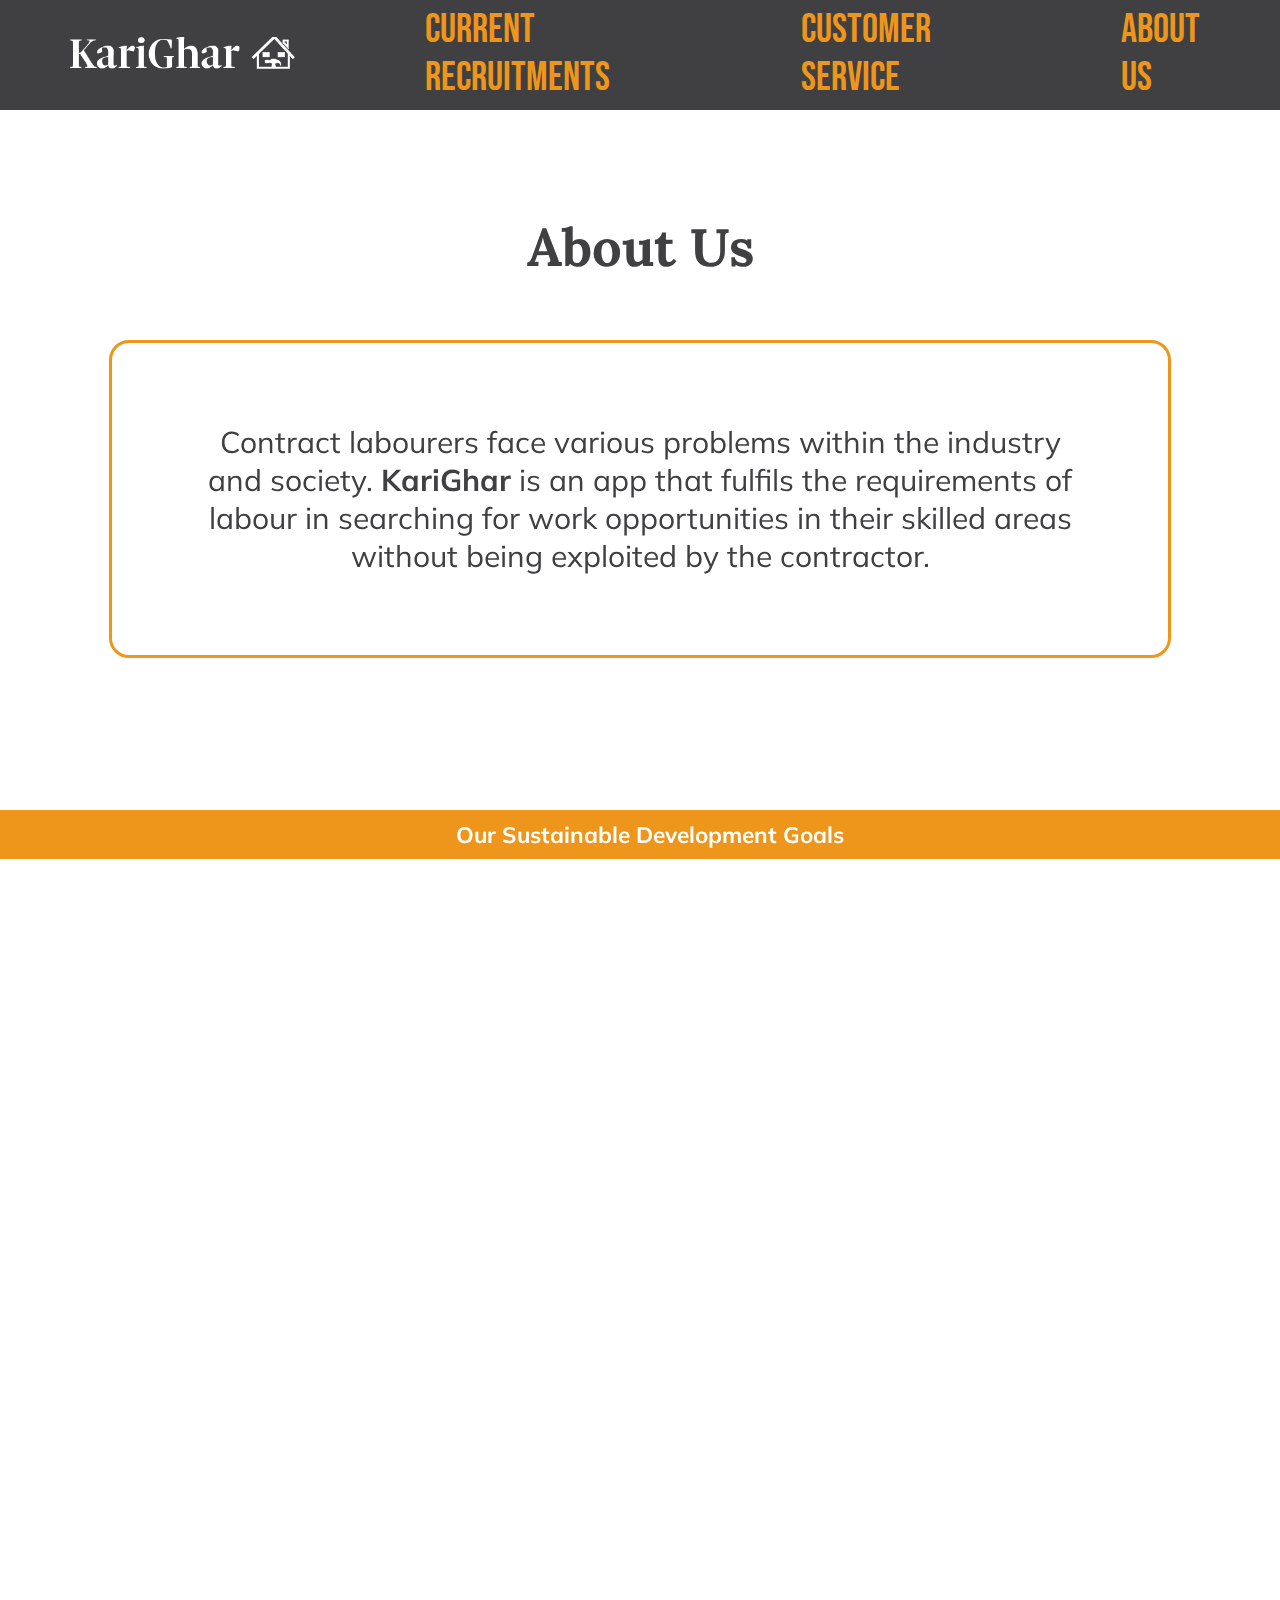
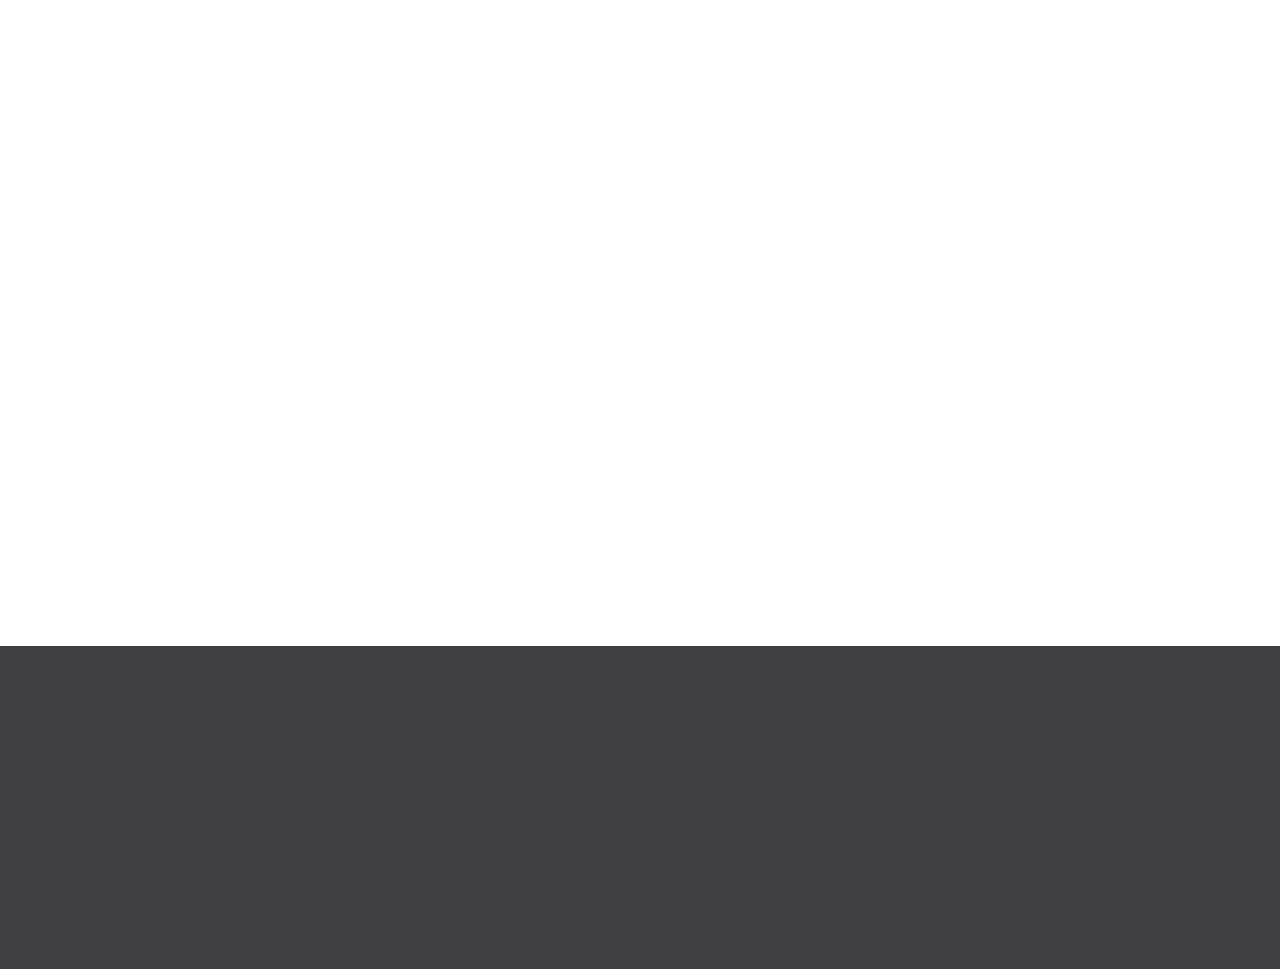
<file: aboutus.html>
<!DOCTYPE html>
<html lang="en">

<head>
    <meta charset="UTF-8">
    <meta http-equiv="X-UA-Compatible" content="IE=edge">
    <meta name="viewport" content="width=device-width, initial-scale=1.0">
    <title>Karighar</title>
    <link rel="stylesheet" href="aboutus.css">
</head>

<body>
    <nav>
        <div class="logo"><a href="index.html"><img src="KariGhar.png" alt="Karighar"></a></div>
        <div class="nav-links">
            <ul>
                <li><a href="currec.html">Current Recruitments</a></li>
                <li><a href="customerservice.html">Customer Service</a></li>
                <li><a href="aboutus.html">About Us</a></li>
            </ul>
        </div>
    </nav>
    <div class="aumain">
        <div class="auhead">
            <h2>About Us</h2>
        </div>
        <div class="aupara">
            <p>Contract labourers face various problems within the industry and society. <a
                    href="index.html"><strong>KariGhar</strong></a> is an app that fulfils the requirements of labour in
                searching for work opportunities in their skilled areas without being exploited by the contractor.
            </p>
        </div>
    </div>
    <div class="sustain">
        <h2>Our Sustainable Development Goals</h2>
    </div>
    <div class="goal8">
        <img class="goalimg" src="sdgicons/english/8.png" alt="Decent Work and Economic Growth">
        <div class="text-box">
            <h1 class="goalhead">Decent Work and Economic Growth</h1>
            <p class="goalpara">
                <span class="purple">Sustainable Development Goal 8</span> is about<br>"<strong>decent work and economic growth</strong>" and is one of the 17 Sustainable Development Goals which were established by the United Nations General Assembly in 2015. This goal aims at <strong>ensuring the economic sector of every country provides the necessary need for its citizen to have a good life irrespective of their background, race or culture</strong>.
            </p>
        </div>
    </div>
    <div class="goal9">
        <img class="goalimg" src="sdgicons/english/9.png" alt="Industry, Innovation and infrastructure">
        <div class="text-box">
            <h1 class="goal9head">Industry, Innovation and infrastructure</h1>
            <p class="goalpara">
                <span class="orange">Sustainable Development Goal 9</span> is about<br>"<strong>industry, innovation and infrastructure</strong>" and is one of the 17 Sustainable Development Goals.<br>This goal aims to <strong>build resilient infrastructure, promote sustainable industrialization and foster innovation</strong>.
            </p>
        </div>
    </div>
    <footer class="footer">
        <div class="fcontainer">
            <div class="row">
                <div class="footer-col">
                    <h4>Quick Links</h4>
                    <ul>
                        <li><a href="index.html">Home</a></li>
                        <li><a href="currec.html">Current Recruitments</a></li>
                        <li><a href="customerservice.html">Customer Service</a></li>
                        <li><a href="aboutus.html">About Us</a></li>
                    </ul>
                </div>
                <div class="footer-col">
                    <h4>Contact Us</h4>
                    <ul>
                        <li><a href="customerservice.html">Customer Service</a></li>
                        <li><a href="mailto:enterprisekarighar@gmail.com"><img src="mail.png" alt="mail"></a></li>
                    </ul>
                </div>
            </div>
        </div>
    </footer>
    <script src="aboutus.js"></script>
</body>

</html>
</file>
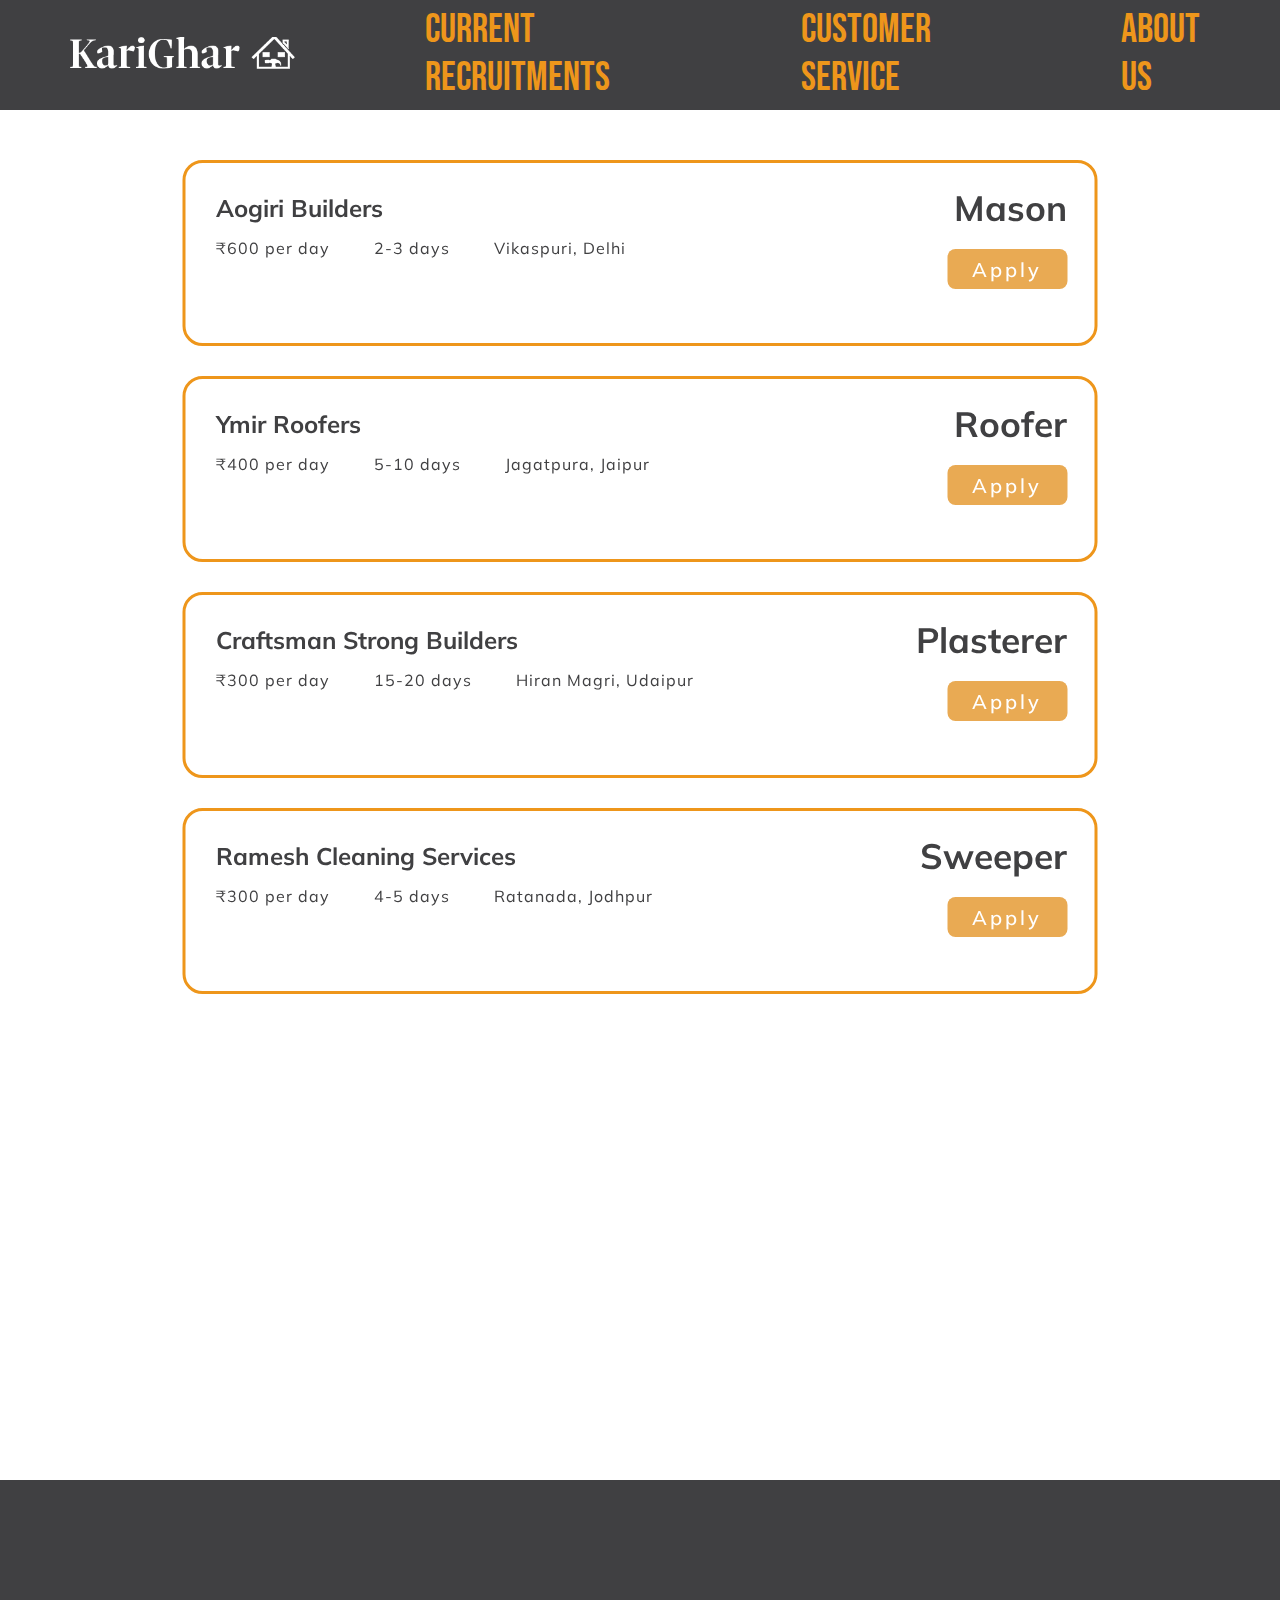
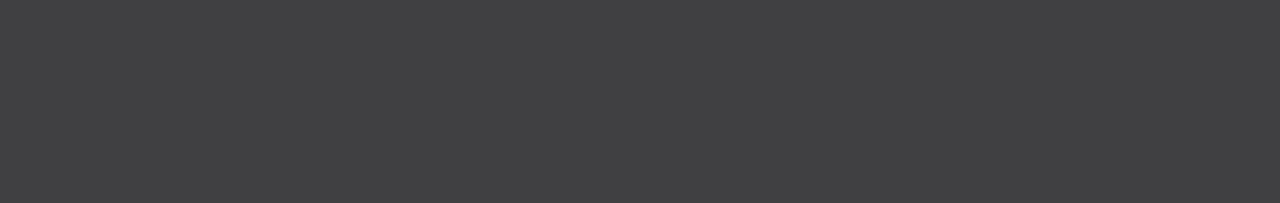
<file: currec.html>
<!DOCTYPE html>
<html lang="en">

<head>
    <meta charset="UTF-8">
    <meta http-equiv="X-UA-Compatible" content="IE=edge">
    <meta name="viewport" content="width=device-width, initial-scale=1.0">
    <title>Karighar</title>
    <link rel="stylesheet" href="currec.css">
</head>

<body>
    <header>
        <nav>
            <div class="logo"><a href="index.html"><img src="KariGhar.png" alt="Karighar"></a></div>
            <div class="nav-links">
                <ul>
                    <li><a href="currec.html">Current Recruitments</a></li>
                    <li><a href="customerservice.html">Customer Service</a></li>
                    <li><a href="aboutus.html">About Us</a></li>
                </ul>
            </div>
        </nav>
    </header>
    <section>
        <div class="reclist">
            <div class='rec'>
                <h2>Aogiri Builders</h2>
                <ul>
                    <li>₹600 per day</li>
                    <li>2-3 days</li>
                    <li>Vikaspuri, Delhi</li>
                </ul>
                <h2 class='job'>Mason</h2>
                <button type="button" onclick="location.href='register.html'">Apply</button>
            </div>
            <div class='rec'>
                <h2>Ymir Roofers</h2>
                <ul>
                    <li>₹400 per day</li>
                    <li>5-10 days</li>
                    <li>Jagatpura, Jaipur</li>
                </ul>
                <h2 class='job'>Roofer</h2>
                <button type="button" onclick="location.href='register.html'">Apply</button>
            </div>
            <div class='rec'>
                <h2>Craftsman Strong Builders</h2>
                <ul>
                    <li>₹300 per day</li>
                    <li>15-20 days</li>
                    <li>Hiran Magri, Udaipur</li>
                </ul>
                <h2 class='job'>Plasterer</h2>
                <button type="button" onclick="location.href='register.html'">Apply</button>
            </div>
            <div class='rec'>
                <h2>Ramesh Cleaning Services</h2>
                <ul>
                    <li>₹300 per day</li>
                    <li>4-5 days</li>
                    <li>Ratanada, Jodhpur</li>
                </ul>
                <h2 class='job'>Sweeper</h2>
                <button type="button" onclick="location.href='register.html'">Apply</button>
            </div>
            <div class='rec'>
                <h2>Dehradun Autorepairs</h2>
                <ul>
                    <li>₹300 per day</li>
                    <li>5-10 days</li>
                    <li>Dehradun, Uttarakhand</li>
                </ul>
                <h2 class='job'>Janitor</h2>
                <button type="button" onclick="location.href='register.html'">Apply</button>
            </div>
            <div class='rec'>
                <h2>Onyx Construction</h2>
                <ul>
                    <li>₹400 per day</li>
                    <li>30-40 days</li>
                    <li>Patna, Bihar</li>
                </ul>
                <h2 class='job'>Digger</h2>
                <button type="button" onclick="location.href='register.html'">Apply</button>
            </div>
        </div>
    </section>
    <footer class="footer">
        <div class="fcontainer">
            <div class="row">
                <div class="footer-col">
                    <h4>Quick Links</h4>
                    <ul>
                        <li><a href="index.html">Home</a></li>
                        <li><a href="currec.html">Current Recruitments</a></li>
                        <li><a href="customerservice.html">Customer Service</a></li>
                        <li><a href="aboutus.html">About Us</a></li>
                    </ul>
                </div>
                <div class="footer-col">
                    <h4>Contact Us</h4>
                    <ul>
                        <li><a href="customerservice.html">Customer Service</a></li>
                        <li><a href="mailto:enterprisekarighar@gmail.com"><img src="mail.png" alt="mail"></a></li>
                    </ul>
                </div>
            </div>
        </div>
    </footer>
    <script src="currec.js"></script>
</body>

</html>
</file>
<file: aboutus.css>
@import url('https://fonts.googleapis.com/css2?family=Bebas+Neue&display=swap');
@import url('https://fonts.googleapis.com/css2?family=Buenard&display=swap');
@import url('https://fonts.googleapis.com/css2?family=Lora&display=swap');
@import url('https://fonts.googleapis.com/css2?family=Mulish:wght@300&display=swap');
@import url('https://fonts.googleapis.com/css2?family=Mulish:wght@800&display=swap');
@import url('https://fonts.googleapis.com/css2?family=Montserrat:wght@500&display=swap');
@import url('https://fonts.googleapis.com/css2?family=Montserrat:wght@600&display=swap');
*{
    margin: 0;
    padding: 0;
}
nav{
    display: flex;
    justify-content: space-between;
    align-items: center;
    font-family: 'Bebas Neue', cursive;
    background-color: #404042;
}
nav ul{
    display:flex;
    list-style-type: none;
    align-items: center;
    font-size: 40px;
    height: 110px;
}
.nav-links ul li a{
    color: #ee961b;
    text-decoration: none;
}
.nav-links ul li::after{
    content: '';
    width: 0%;
    height: 2px;
    background: #fff;
    display: block;
    margin: auto;
    transition: 0.5s;
}
.nav-links ul li:hover::after{
    width: 100%;
}
nav ul li{
    padding: 0 60px;
}
.logo{
    display: flex;
    font-family: 'Buenard', serif;
    padding-left: 0 12px;
    align-items: top;
    font-weight: bold;
    font-size: 2.3rem;
    padding: 0 70px;
}
.logo img{
    width: 225px;
}
.logo a{
    color: #ee961b;
    text-decoration: none;
}
.maintain{
    font-size: large;
    position: absolute;
    font-family: 'Mulish', sans-serif;
    top: 50%;
    left: 20%;
    text-align: center;
    color: #404042;
}
.aumain{
    align-items: center;
    align-self: center;
    place-items: center;
    margin: auto;
    margin-top: 100px;
    opacity: 0;
    transition: 0.5s ease-out;
}
.auhead{
    left: 50%;
    transform: translate(-50%);
    position: absolute;
    font-family: 'Lora', serif;
    font-weight: 500;
    font-size: 35px;
    color: #404042;
    text-align: center;
    margin: 0 auto;
    padding: 3px;
}
.aupara{
    place-items: center;
    justify-content: center;
    left: 50%;
    transform: translate(-50%);
    display: flex;
    position: absolute;
    align-items: center;
    width: 70%;
    border: 3px solid #ee961b;
    border-radius: 20px;
    padding: 80px;
    font-family: 'Mulish', sans-serif;
    text-align: center;
    font-size: 30px;
    color: #404042;
    margin-top: 130px;
}
.aupara a{
    text-decoration: none;
    color: #404042;
}
.aupara a:hover{
    color: #ee961b;
    transition: ease-in-out 0.5s;
}
.sustain{
    font-size: 15px;
    font-family: 'Mulish', sans-serif;
    width: 100%;
    position: absolute;
    display: flex;
    transform: translate(-50%);
    margin-top: 600px;
    background-color: #ee961b;
    color: #fff;
    text-align: center;
    justify-content: center;
    place-items: center;
    padding: 10px;
    opacity: 0;
    transform: translateY(40%);
    transition: 0.5s ease-in-out;
    transition-delay: 100ms;
}
.goal8{
    margin-top: 860px;
    margin-bottom: 180px;
    position: relative;
    display: flex;
    flex-direction: row;
    justify-content: space-evenly;
}
.goal8 img{
    margin-top: 5px;
    height: 370px;
    transition: ease-out 0.5s;
}
.goalimg{
    opacity: 0;
    transform: translateX(-40%);
    transition: 0.5s ease-in;
    transition-delay: 200ms;
}
.goalhead{
    opacity: 0;
    transform: translateX(20%);
    transition: 0.5s ease-out;
    transition-delay: 200ms;
    color: #8F1838;
}
.goalpara{
    opacity: 0;
    transform: translateX(20%);
    transition: 0.5s ease-out;
    transition-delay: 200ms;
}
.text-box{
    width: 50%;
    color: #404042;
}
.goal9{
    margin-bottom: 250px;
    position: relative;
    display: flex;
    flex-direction: row;
    justify-content: space-evenly;
}
.goal9 img{
    margin-top: 5px;
    height: 370px;
    transition: ease-out 0.5s;
}
.goal9head{
    opacity: 0;
    transform: translateX(20%);
    transition: 0.5s ease-out;
    transition-delay: 200ms;
    color: #fd6925;
}
.purple{
    color: #8F1838;
    font-family: 'Montserrat', sans-serif;
    font-weight: 600;
}
.orange{
    color: #fd6925;
    font-family: 'Montserrat', sans-serif;
    font-weight: 600;
}
.strong{
    color: black;
    font-family: 'Montserrat', sans-serif;
    font-weight: 600;
}
.text-box h1{
    font-family: 'Bebas Neue', cursive;
    font-size: 60px;
    letter-spacing: 1px;
}
.text-box p{
    margin-top: 30px;
    font-family: 'Montserrat', sans-serif;
    font-size: 27px;
}
.fcontainer{
    max-width: 1500px;
    margin: auto;
    justify-content: center;
    place-items: center;
}
.row{
    display: flex;
    flex-wrap: wrap;
}
ul{
    list-style: none;
}
.footer{
    background-color: #404042;
    padding: 70px 0;
}
.footer-col{
    text-align: center;
    width: 50%;
    opacity: 0;
    transform: translateY(20%);
    transition: 0.5s ease-in-out;
}
.footer-col:nth-child(2){
    transition-delay: 100ms;
}
.footer-col:nth-child(3){
    transition-delay: 200ms;
}
.footer-col h4{
    font-family: 'Mulish', sans-serif;
    font-size: 18px;
    color: #e9aa53;
    text-transform: capitalize;
    margin-bottom: 30px;
}
.footer-col ul li:not(:last-child){
    margin-bottom: 10px;
}
.footer-col ul li a{
    font-family: 'Mulish', sans-serif;
    font-size: 16px;
    text-transform: capitalize;
    font-weight: 300;
    color: #fff;
    display: block;
    text-decoration: none;
}
.show{
    opacity: 1;
    transform: translateX(0%);
    transform: translateY(0%);
    filter: blur(0px);
    transform: scale(1);
}
@media (min-width: 1919px) {
    nav ul{
        font-size: 50px;
        height: 137.5px;
    }
    .logo{
        padding-left: 0 15px;
        padding: 0 87.5px;
    }
    .logo img{
        max-width: 281.25px;
        max-height: 281.25px;
        width: 281.25px;
    }
    .aumain{
        margin-top: 200px;
    }
    .auhead{
        font-size: 43.75px;
        padding: 3.75px;
    }
    .aupara{
        padding: 100px;
        font-size: 37.5px;
        margin-top: 135.5px;
    }
    .sustain{
        font-size: 18.75px;
        margin-top: 750px;
        padding: 12.5px;
    }
    .goal8{
        margin-top: 1225px;
        margin-bottom: 270px;
    }
    .goal8 img{
        margin-top: 6.25px;
        height: 462.5px;
    }
    .goal9{
        margin-top: 0px;
        margin-bottom: 300px;
    }
    .goal9 img{
        height: 462.5px;
    }
    .text-box h1{
        font-size: 75px;
    }
    .text-box p{
        margin-top: 37.5px;
        font-size: 33.75px;
    }
    .fcontainer{
        max-width: 1875px;
    }
    .footer{
        padding: 87.5px 0;
    }
    .footer-col{
        padding: 0 31.25px;
    }
    .footer-col h4{
        font-size: 22.5px;
        margin-bottom: 37.5px;
    }
    .footer-col ul li:not(:last-child){
        margin-bottom: 12.5px;
    }
    .footer-col ul li a{
        font-size: 20px;
    }
}
</file>
<file: currec.css>
@import url('https://fonts.googleapis.com/css2?family=Bebas+Neue&display=swap');
@import url('https://fonts.googleapis.com/css2?family=Buenard&display=swap');
@import url('https://fonts.googleapis.com/css2?family=Lora&display=swap');
@import url('https://fonts.googleapis.com/css2?family=Mulish:wght@300&display=swap');
@import url('https://fonts.googleapis.com/css2?family=Mulish:wght@800&display=swap');
*{
    margin: 0;
    padding: 0;
}
nav{
    display: flex;
    justify-content: space-between;
    align-items: center;
    font-family: 'Bebas Neue', cursive;
    background-color: #404042;
}
nav ul{
    display:flex;
    list-style-type: none;
    align-items: center;
    font-size: 40px;
    height: 110px;
}
.nav-links ul li a{
    color: #ee961b;
    text-decoration: none;
}
.nav-links ul li::after{
    content: '';
    width: 0%;
    height: 2px;
    background: #fff;
    display: block;
    margin: auto;
    transition: 0.5s;
}
.nav-links ul li:hover::after{
    width: 100%;
}
nav ul li{
    padding: 0 60px;
}
.logo{
    display: flex;
    font-family: 'Buenard', serif;
    padding-left: 0 12px;
    align-items: top;
    font-weight: bold;
    font-size: 2.3rem;
    padding: 0 70px;
}
.logo img{
    width: 225px;
}
.logo a{
    color: #ee961b;
    text-decoration: none;
}
.reclist{
    margin-top: 20px;
    display: flex;
    flex-direction: column;
    position: absolute;
    left: 50%;
    transform: translate(-50%);
}
.rec{
    display: flex;
    font-family: 'Mulish', sans-serif;
    font-size: 1rem;
    position: relative;
    width: 849px;
    height: 120px;
    color: #404042;
    border: 3px solid #ee961b;
    border-radius: 20px;
    margin-top: 30px;
    padding: 30px;
    transform: translateX(-20%);
    opacity: 0;
    transition: all 0.6s ease-in-out;
    transition-delay: 30ms;
}
.rec:nth-child(1){
    transform: translateX(0);
}
.rec:nth-child(2){
    transform: translateX(0);
}
.rec:nth-child(3){
    transform: translateX(0);
}
.rec.show{
    transform: translateX(0);
    opacity: 1;
}
.rec h2{
    display: flex;
    position: absolute;
    font-family: 'Mulish', sans-serif;
    margin-bottom: 100px;
}
.rec ul li{
    margin-top: 45px;
    letter-spacing: 1px;
    display:inline-flex;
    list-style-type: none;
    align-items: center;
    text-align: left;
    top: 25%;
    padding-right: 40px;
}
.job{
    font-size: 2.2rem;
    display: inline-block;
    text-align: right;
    position: absolute;
    right: 3%;
    top: 13%;
}
.rec button{
    text-align: center;
    font-family: 'Mulish', sans-serif;
    font-weight: 530;
    font-size: 20px;
    width: 120px;
    height: 40px;
    display: inline-block;
    position: absolute;
    right: 3%;
    top: 48%;
    color: #fff;
    background-color: #e9aa53;
    border: none;
    cursor: pointer;
    letter-spacing: 3px;
    border-radius: 8px;
    transition: ease-out 0.1s;
}
.rec button:hover{
    background-color: #fff;
    border: #e9aa53 solid 3px;
    color: #e9aa53;
}
.fcontainer{
    max-width: 1500px;
    margin: auto;
    justify-content: center;
    place-items: center;
}
.row{
    display: flex;
    flex-wrap: wrap;
}
ul{
    list-style: none;
}
.footer{
    position: relative;
    top: 1370px;
    background-color: #404042;
    padding: 70px 0;
}
.footer-col{
    text-align: center;
    width: 50%;
    opacity: 0;
    transform: translateY(20%);
    transition: 0.5s ease-in-out;
}
.footer-col:nth-child(2){
    transition-delay: 100ms;
}
.footer-col:nth-child(3){
    transition-delay: 200ms;
}
.footer-col h4{
    font-family: 'Mulish', sans-serif;
    font-size: 18px;
    color: #e9aa53;
    text-transform: capitalize;
    margin-bottom: 30px;
}
.footer-col ul li:not(:last-child){
    margin-bottom: 10px;
}
.footer-col ul li a{
    font-family: 'Mulish', sans-serif;
    font-size: 16px;
    text-transform: capitalize;
    font-weight: 300;
    color: #fff;
    display: block;
    text-decoration: none;
}
.show{
    opacity: 1;
    transform: translateX(0%);
    transform: translateY(0%);
    filter: blur(0px);
}
@media (min-width: 1919px) {
    nav ul{
        font-size: 50px;
        height: 137.5px;
    }
    .logo{
        padding-left: 0 15px;
        padding: 0 87.5px;
    }
    .logo img{
        max-width: 281.25px;
        max-height: 281.25px;
        width: 281.25px;
    }

    .reclist{
        margin-top: 25px;
    }
    .rec{
        font-size: 1.5rem;
        width: 1150px;
        height: 175px;
        border-radius: 25px;
        margin-top: 40px;
        padding: 37.5px;
    }
    .rec h2{
        margin-bottom: 125px;
    }
    .rec ul li{
        margin-top: 70px;
        padding-right: 50px;
    }
    .job{
        font-size: 3rem;
    }
    .rec button{
        font-size: 28px;
        width: 180px;
        height: 60px;
        border-radius: 10px;
    }
    .rec button:hover{
        border: #e9aa53 solid 3.75px;
    }
    .fcontainer{
        max-width: 1875px;
    }
    .footer{
        top: 1870px;
        padding: 87.5px 0;
    }
    .footer-col{
        padding: 0 31.25px;
    }
    .footer-col h4{
        font-size: 22.5px;
        margin-bottom: 37.5px;
    }
    .footer-col ul li:not(:last-child){
        margin-bottom: 12.5px;
    }
    .footer-col ul li a{
        font-size: 20px;
    }
}
</file>
